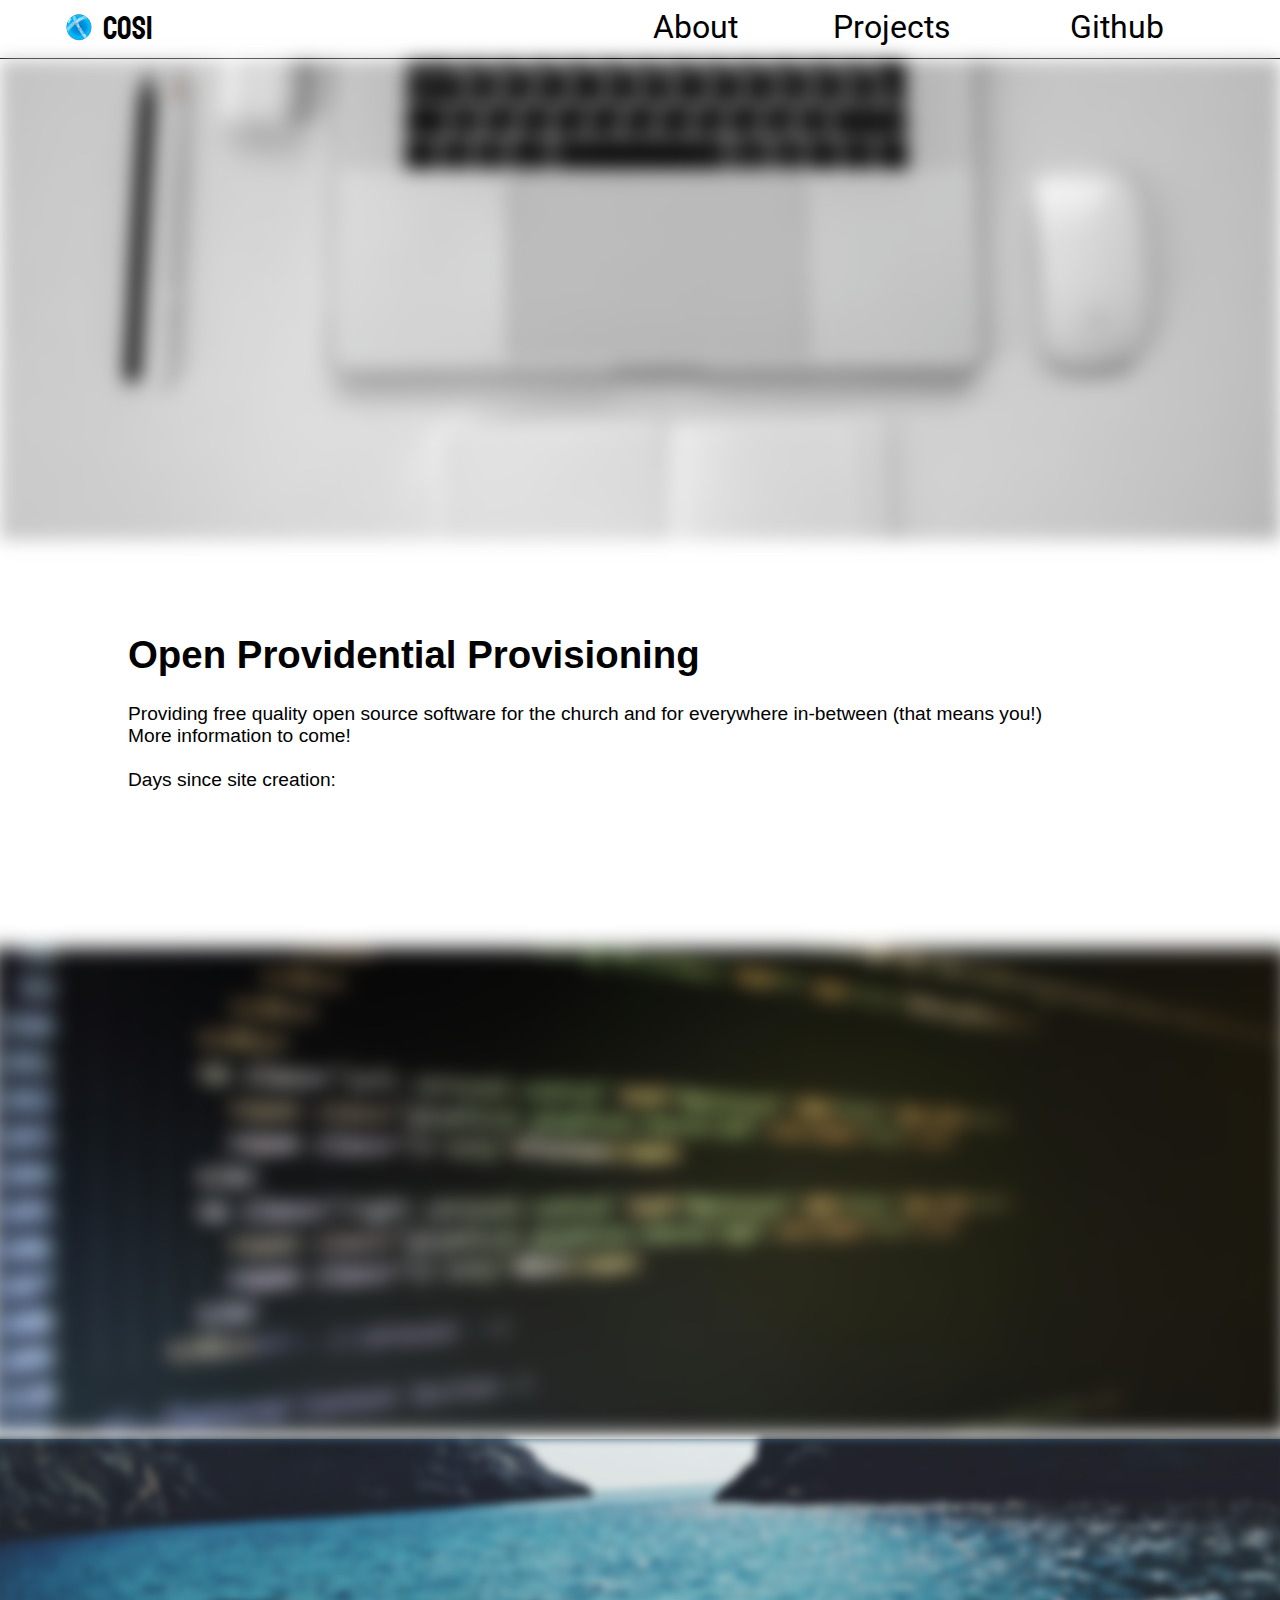
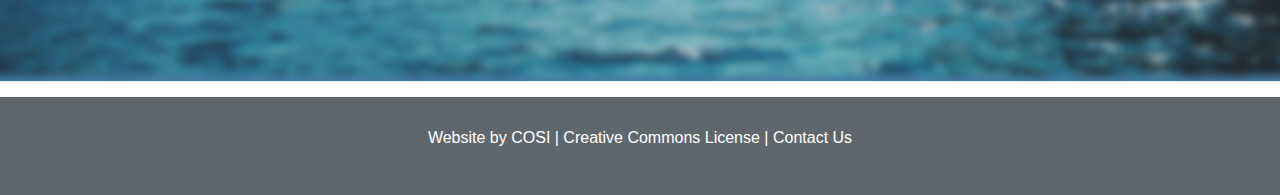
<file: index.html>
<!DOCTYPE html>
<html lang="en">

<head>
  <meta charset="utf-8">
  <title>COSI</title>
  <link rel="stylesheet" type="text/css" href="/index.css" />

  <script src="/js/jquery-3.6.0.min.js"></script>
  <script src="/js/anime.min.js"></script>
  <script src="/js/projects.js"></script>
  <script src="/js/index.js"></script>

  <link rel="preconnect" href="https://fonts.googleapis.com">
  <link rel="preconnect" href="https://fonts.gstatic.com" crossorigin>
  <link href="https://fonts.googleapis.com/css2?family=Koulen&family=Roboto:wght@100&display=swap" rel="stylesheet">
</head>

<body>
<div class="grid-1 nav">
  <div class="nav-title col-2">
    
    <a class="link-no-style" href="/">
      <img src="https:&#x2F;&#x2F;christian-open-source-initiative.github.io&#x2F;processed_images&#x2F;a6a64db1b3ffe54a00.png" id="nav-logo" />
      COSI
    </a>
  </div>

  <div class="nav-elem col-3">
  </div>
  <div class="nav-elem col-2">
    <a class="link-no-style" href="/about">
      About
    </a>
  </div>
  <div class="nav-elem col-2">
    <a class="link-no-style" href="/projects">
      Projects
    </a>
  </div>

  <div class="nav-elem col-2">
    <a class="link-no-style" href="https://github.com/christian-open-source-initiative">
      Github
    </a>
  </div>
</div>
<div class="grid-1-center">
  <div class="col-12-center" id="content">
    


<div class="grid-1-center-noGutter" id="title-slider">
  <div class="col-12-center">
      <div class="image-text-container">
        
        <img src="https:&#x2F;&#x2F;christian-open-source-initiative.github.io&#x2F;processed_images&#x2F;275d0d01b58f8f1c00.jpg" id="title-image" class="full-image"/>
        <div class="text-img-centered">
          
            <h1 class="title-text">
                Christian Open Source Initiative
            </h1>
          
          
        </div>
      </div>
  </div>
</div>


<section class="main-text-section-white">
    <h1>Open Providential Provisioning</h1>

    Providing free quality open source software for the church and for everywhere in-between (that means you!)
    <br />

    More information to come!
    <br />
    <br />
    Days since site creation:
    <h1>
    <div class="grid-1-center timer scroll-opacity">
        Loading...
    </div>
    </h1>
</section>

<section class="main-section grid-center">
    <div class="image-text-container">
        
        <img src="https:&#x2F;&#x2F;christian-open-source-initiative.github.io&#x2F;processed_images&#x2F;81ae19ae6ca3447c00.jpg" class="full-image blur"/>
        <div class="scroll-appear text-img">
            <h2 class="line-header"><b>open-source [adj]</b></h2>
            <br />
            1. of software: having the source code freely
            available for possible modification and redistribution.

            <br />
            <br />

            <h2 class="line-header"><b>christian [noun]</b></h2>
            <br />
            1. one who professes belief in the teachings of Jesus Christ.
        </div>
    </div>
</section>

<section class="main-section c-blue-mid grid-center">
    <div class="image-text-container">
        
        <img src="https:&#x2F;&#x2F;christian-open-source-initiative.github.io&#x2F;processed_images&#x2F;92859e9a9478449d00.jpg" class="full-image" style="filter: blur(4px);"/>
        <div class="quote col-8 scroll-in text-img">
            <br />
            <i>"And you shall love the Lord your God with all
            your heart and with all your soul and with all
            your mind and with all your strength.'
            The second is this:
            <b>'You shall love your neighbor as yourself.'</b>
            There is no other commandment greater than these."
            </i>

            <br />
            <br />
            <b>Mark 12:30-31 (ESV; emphasis added)</b>
            <br />
            <br />
        </div>
    </div>
</section>


  </div>
</div>

<footer>
  <div class="grid-1-center">
    <div class="col-6">
      Website by COSI | Creative Commons License |
      <a href="mailto:christianopensourceinitiative@gmail.com">
        Contact Us
      </a>
    </div>
  </div>
</footer>
</body>

</html>
</file>
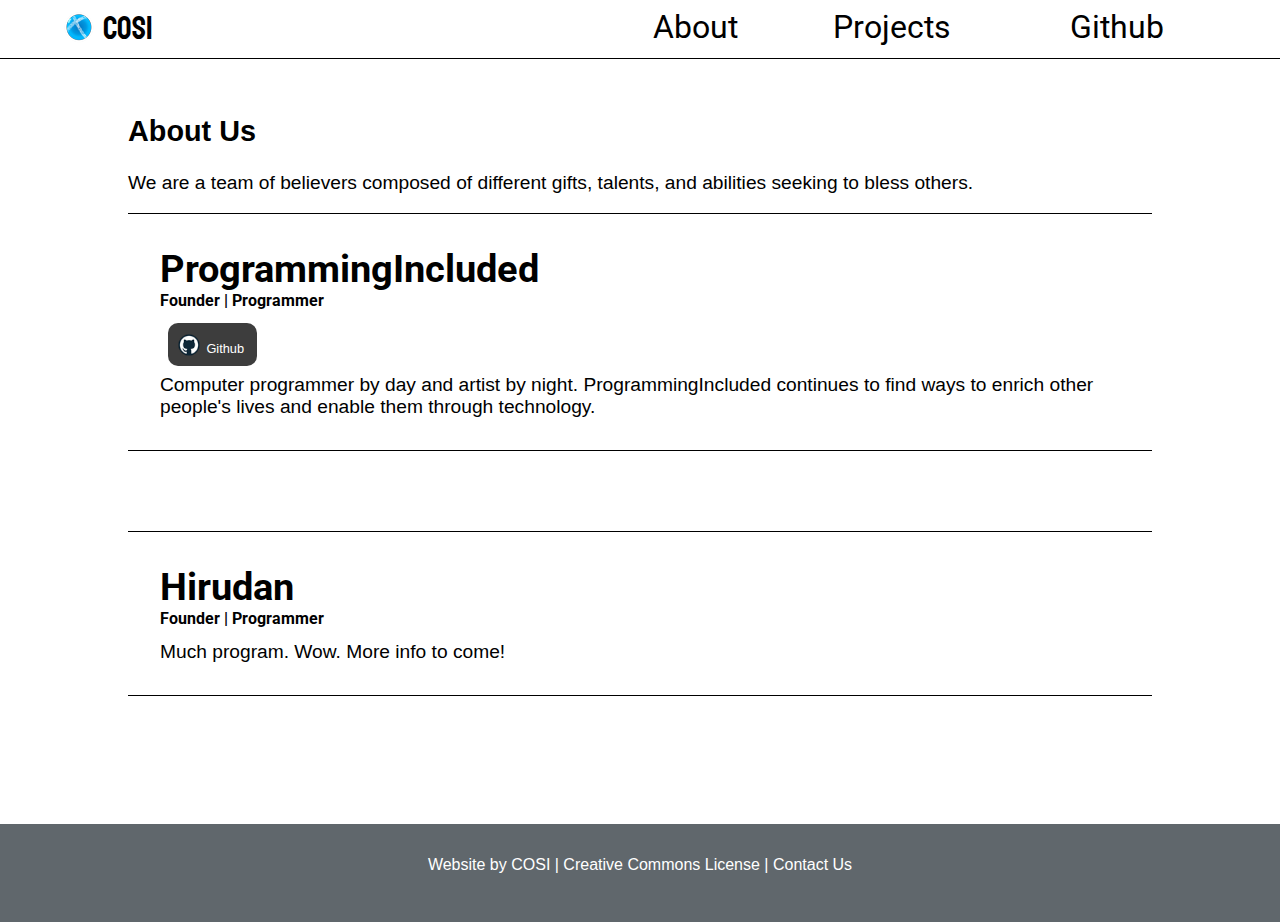
<file: about/index.html>
<!DOCTYPE html>
<html lang="en">

<head>
  <meta charset="utf-8">
  <title>COSI</title>
  <link rel="stylesheet" type="text/css" href="/index.css" />

  <script src="/js/jquery-3.6.0.min.js"></script>
  <script src="/js/anime.min.js"></script>
  <script src="/js/projects.js"></script>
  <script src="/js/index.js"></script>

  <link rel="preconnect" href="https://fonts.googleapis.com">
  <link rel="preconnect" href="https://fonts.gstatic.com" crossorigin>
  <link href="https://fonts.googleapis.com/css2?family=Koulen&family=Roboto:wght@100&display=swap" rel="stylesheet">
</head>

<body>
<div class="grid-1 nav">
  <div class="nav-title col-2">
    
    <a class="link-no-style" href="/">
      <img src="https:&#x2F;&#x2F;christian-open-source-initiative.github.io&#x2F;processed_images&#x2F;a6a64db1b3ffe54a00.png" id="nav-logo" />
      COSI
    </a>
  </div>

  <div class="nav-elem col-3">
  </div>
  <div class="nav-elem col-2">
    <a class="link-no-style" href="/about">
      About
    </a>
  </div>
  <div class="nav-elem col-2">
    <a class="link-no-style" href="/projects">
      Projects
    </a>
  </div>

  <div class="nav-elem col-2">
    <a class="link-no-style" href="https://github.com/christian-open-source-initiative">
      Github
    </a>
  </div>
</div>
<div class="grid-1-center">
  <div class="col-12-center" id="content">
    
<section class="main-text-section-white">
    <link rel="stylesheet" type="text/css" href="/profile.css" />
<h2 id="about-us">About Us</h2>
<p>We are a team of believers composed of different
gifts, talents, and abilities seeking to bless others.</p>
<div class="profile">
    <h1 class="name">ProgrammingIncluded</h1>
    <h2 class="roles">Founder | Programmer</h2>

<a class="basic-button-link" href="https:&#x2F;&#x2F;github.com&#x2F;ProgrammingIncluded">
    <div class="github-small">
        
        <img src="https:&#x2F;&#x2F;christian-open-source-initiative.github.io&#x2F;processed_images&#x2F;80f665ff06e99f6d00.png" />
        <p>
            Github
        </p>
    </div>
</a>

    Computer programmer by day and artist by night.
    ProgrammingIncluded continues to find ways to enrich
    other people's lives and enable them through technology.
</div>
<div class="profile">
    <h1 class="name">Hirudan</h1>
    <h2 class="roles">Founder | Programmer</h2>
    Much program. Wow. More info to come!
</div>


    
</section>

  </div>
</div>

<footer>
  <div class="grid-1-center">
    <div class="col-6">
      Website by COSI | Creative Commons License |
      <a href="mailto:christianopensourceinitiative@gmail.com">
        Contact Us
      </a>
    </div>
  </div>
</footer>
</body>

</html>
</file>
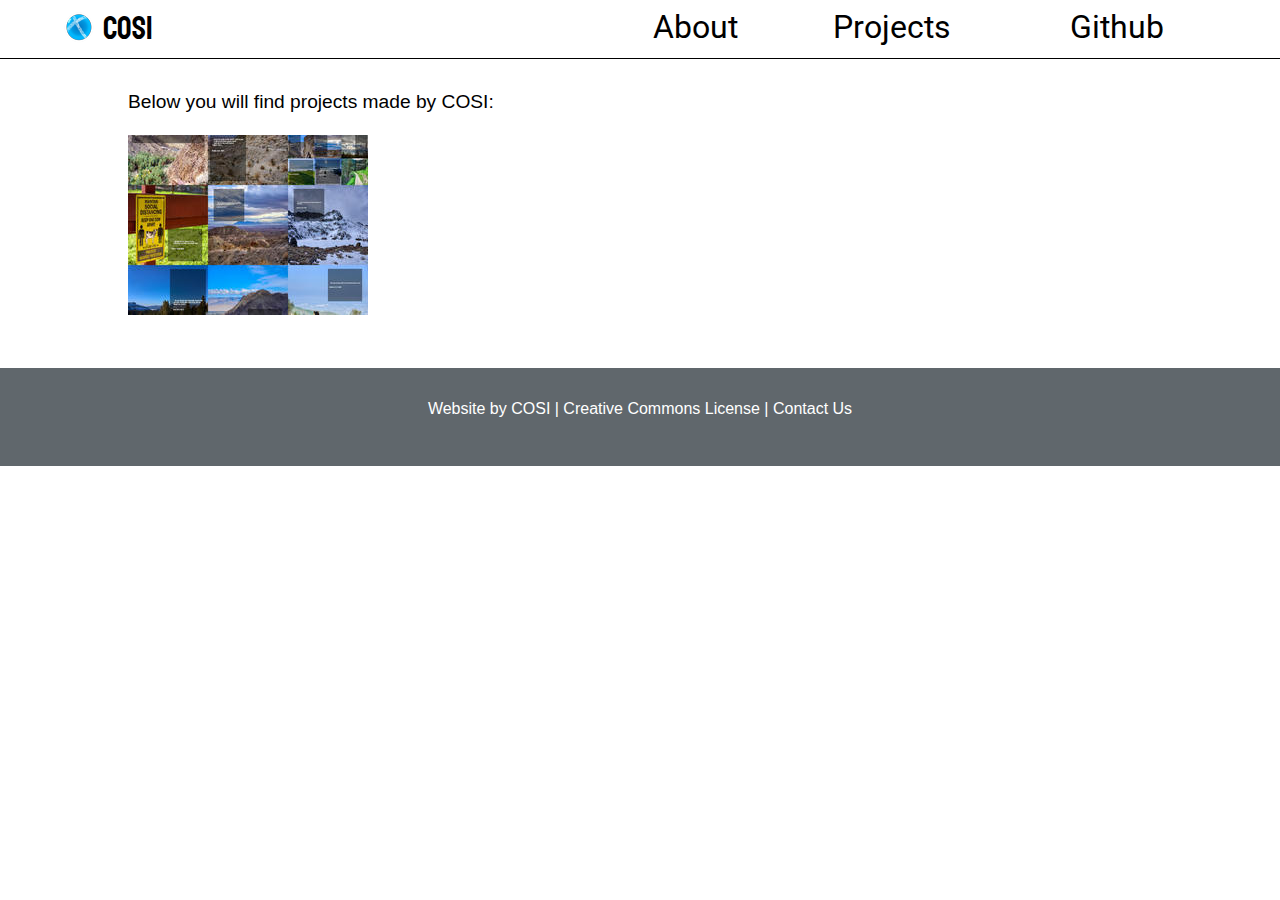
<file: projects/index.html>
<!DOCTYPE html>
<html lang="en">

<head>
  <meta charset="utf-8">
  <title>COSI</title>
  <link rel="stylesheet" type="text/css" href="/index.css" />

  <script src="/js/jquery-3.6.0.min.js"></script>
  <script src="/js/anime.min.js"></script>
  <script src="/js/projects.js"></script>
  <script src="/js/index.js"></script>

  <link rel="preconnect" href="https://fonts.googleapis.com">
  <link rel="preconnect" href="https://fonts.gstatic.com" crossorigin>
  <link href="https://fonts.googleapis.com/css2?family=Koulen&family=Roboto:wght@100&display=swap" rel="stylesheet">
</head>

<body>
<div class="grid-1 nav">
  <div class="nav-title col-2">
    
    <a class="link-no-style" href="/">
      <img src="https:&#x2F;&#x2F;christian-open-source-initiative.github.io&#x2F;processed_images&#x2F;a6a64db1b3ffe54a00.png" id="nav-logo" />
      COSI
    </a>
  </div>

  <div class="nav-elem col-3">
  </div>
  <div class="nav-elem col-2">
    <a class="link-no-style" href="/about">
      About
    </a>
  </div>
  <div class="nav-elem col-2">
    <a class="link-no-style" href="/projects">
      Projects
    </a>
  </div>

  <div class="nav-elem col-2">
    <a class="link-no-style" href="https://github.com/christian-open-source-initiative">
      Github
    </a>
  </div>
</div>
<div class="grid-1-center">
  <div class="col-12-center" id="content">
    
<section class="main-text-section-white">
    Below you will find projects made by COSI:
    <br /> <br />
    
        
        <div class="image-text-container project-display">
            <img src="https:&#x2F;&#x2F;christian-open-source-initiative.github.io&#x2F;processed_images&#x2F;7cf385f1716d472a00.jpg" class="project-image" />
            <div class="text-img-centered">
                <a class="link-no-style project-display-name" href="&#x2F;projects&#x2F;enlighting&#x2F;" >
                    <h2>Enlighting</h2>
                </a>
            </div>
        </div>
        <br />
    
</section>


  </div>
</div>

<footer>
  <div class="grid-1-center">
    <div class="col-6">
      Website by COSI | Creative Commons License |
      <a href="mailto:christianopensourceinitiative@gmail.com">
        Contact Us
      </a>
    </div>
  </div>
</footer>
</body>

</html>
</file>
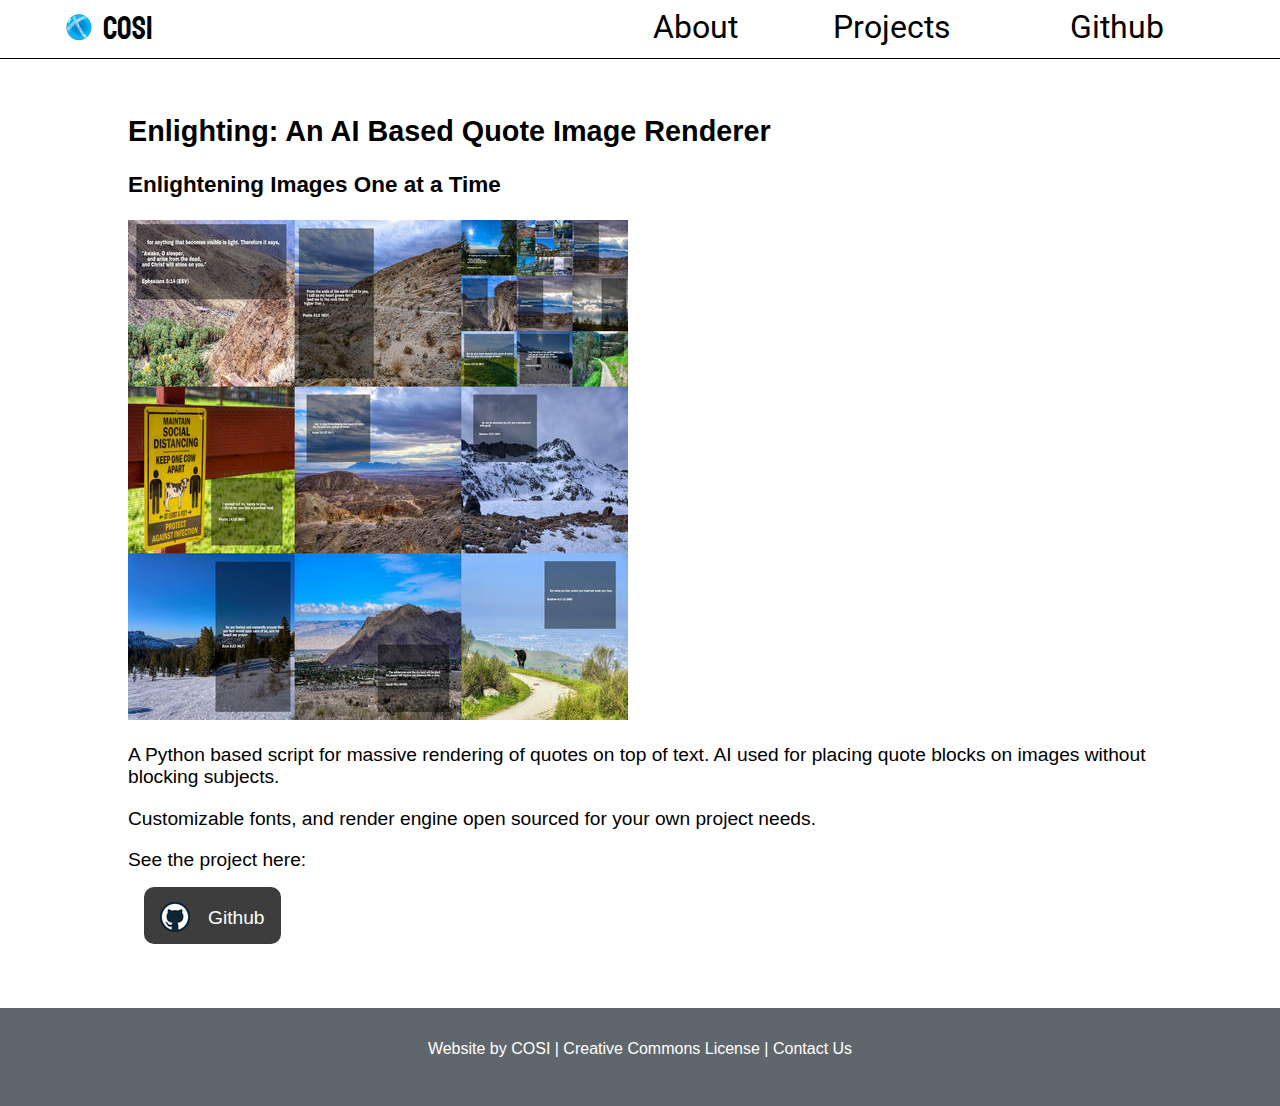
<file: projects/enlighting/index.html>
<!DOCTYPE html>
<html lang="en">

<head>
  <meta charset="utf-8">
  <title>COSI</title>
  <link rel="stylesheet" type="text/css" href="/index.css" />

  <script src="/js/jquery-3.6.0.min.js"></script>
  <script src="/js/anime.min.js"></script>
  <script src="/js/projects.js"></script>
  <script src="/js/index.js"></script>

  <link rel="preconnect" href="https://fonts.googleapis.com">
  <link rel="preconnect" href="https://fonts.gstatic.com" crossorigin>
  <link href="https://fonts.googleapis.com/css2?family=Koulen&family=Roboto:wght@100&display=swap" rel="stylesheet">
</head>

<body>
<div class="grid-1 nav">
  <div class="nav-title col-2">
    
    <a class="link-no-style" href="/">
      <img src="https:&#x2F;&#x2F;christian-open-source-initiative.github.io&#x2F;processed_images&#x2F;a6a64db1b3ffe54a00.png" id="nav-logo" />
      COSI
    </a>
  </div>

  <div class="nav-elem col-3">
  </div>
  <div class="nav-elem col-2">
    <a class="link-no-style" href="/about">
      About
    </a>
  </div>
  <div class="nav-elem col-2">
    <a class="link-no-style" href="/projects">
      Projects
    </a>
  </div>

  <div class="nav-elem col-2">
    <a class="link-no-style" href="https://github.com/christian-open-source-initiative">
      Github
    </a>
  </div>
</div>
<div class="grid-1-center">
  <div class="col-12-center" id="content">
    
<section class="main-text-section-white">
    <h2 id="enlighting-an-ai-based-quote-image-renderer">Enlighting: An AI Based Quote Image Renderer</h2>
<h3 id="enlightening-images-one-at-a-time">Enlightening Images One at a Time</h3>

<img src="https:&#x2F;&#x2F;christian-open-source-initiative.github.io&#x2F;processed_images&#x2F;f4ee3fde0f18afd300.jpg">
<p>A Python based script for massive rendering of quotes
on top of text. AI used for placing quote blocks on images
without blocking subjects.</p>
<p>Customizable fonts, and render engine open sourced for your
own project needs.</p>


    
        See the project here:
        
<a class="basic-button-link" href="https:&#x2F;&#x2F;github.com&#x2F;christian-open-source-initiative&#x2F;Enlighting">
    <div class="github-large">
        
        <img src="https:&#x2F;&#x2F;christian-open-source-initiative.github.io&#x2F;processed_images&#x2F;80f665ff06e99f6d00.png" />
        <p>
            Github
        </p>
    </div>
</a>

    
</section>

  </div>
</div>

<footer>
  <div class="grid-1-center">
    <div class="col-6">
      Website by COSI | Creative Commons License |
      <a href="mailto:christianopensourceinitiative@gmail.com">
        Contact Us
      </a>
    </div>
  </div>
</footer>
</body>

</html>
</file>
<file: index.css>
[class~="grid"],[class*="grid-"],[class*="grid_"]{box-sizing:border-box;display:flex;flex-flow:row wrap;margin:0 -.5rem}[class~="col"],[class*="col-"],[class*="col_"]{box-sizing:border-box;padding:0 .5rem 1rem;max-width:100%}[class~="col"],[class*="col_"]{flex:1 1 0%}[class*="col-"]{flex:none}[class~="grid"][class~="col"],[class~="grid"][class*="col-"],[class~="grid"][class*="col_"],[class*="grid-"][class~="col"],[class*="grid-"][class*="col-"],[class*="grid-"][class*="col_"],[class*="grid_"][class~="col"],[class*="grid_"][class*="col-"],[class*="grid_"][class*="col_"]{margin:0;padding:0}[class*="grid-"][class*="-noGutter"]{margin:0}[class*="grid-"][class*="-noGutter"]>[class~="col"],[class*="grid-"][class*="-noGutter"]>[class*="col-"]{padding:0}[class*="grid-"][class*="-noWrap"]{flex-wrap:nowrap}[class*="grid-"][class*="-center"]{justify-content:center}[class*="grid-"][class*="-right"]{justify-content:flex-end;align-self:flex-end;margin-left:auto}[class*="grid-"][class*="-top"]{align-items:flex-start}[class*="grid-"][class*="-middle"]{align-items:center}[class*="grid-"][class*="-bottom"]{align-items:flex-end}[class*="grid-"][class*="-reverse"]{flex-direction:row-reverse}[class*="grid-"][class*="-column"]{flex-direction:column}[class*="grid-"][class*="-column"]>[class*="col-"]{flex-basis:auto}[class*="grid-"][class*="-column-reverse"]{flex-direction:column-reverse}[class*="grid-"][class*="-spaceBetween"]{justify-content:space-between}[class*="grid-"][class*="-spaceAround"]{justify-content:space-around}[class*="grid-"][class*="-equalHeight"]>[class~="col"],[class*="grid-"][class*="-equalHeight"]>[class*="col-"],[class*="grid-"][class*="-equalHeight"]>[class*="col_"]{align-self:stretch}[class*="grid-"][class*="-equalHeight"]>[class~="col"]>*,[class*="grid-"][class*="-equalHeight"]>[class*="col-"]>*,[class*="grid-"][class*="-equalHeight"]>[class*="col_"]>*{height:100%}[class*="grid-"][class*="-noBottom"]>[class~="col"],[class*="grid-"][class*="-noBottom"]>[class*="col-"],[class*="grid-"][class*="-noBottom"]>[class*="col_"]{padding-bottom:0}[class*="col-"][class*="-top"]{align-self:flex-start}[class*="col-"][class*="-middle"]{align-self:center}[class*="col-"][class*="-bottom"]{align-self:flex-end}[class*="col-"][class*="-first"]{order:-1}[class*="col-"][class*="-last"]{order:1}[class*="grid-1"]>[class~="col"],[class*="grid-1"]>[class*="col-"],[class*="grid-1"]>[class*="col_"]{flex-basis:100%;max-width:100%}[class*="grid-2"]>[class~="col"],[class*="grid-2"]>[class*="col-"],[class*="grid-2"]>[class*="col_"]{flex-basis:50%;max-width:50%}[class*="grid-3"]>[class~="col"],[class*="grid-3"]>[class*="col-"],[class*="grid-3"]>[class*="col_"]{flex-basis:33.33333%;max-width:33.33333%}[class*="grid-4"]>[class~="col"],[class*="grid-4"]>[class*="col-"],[class*="grid-4"]>[class*="col_"]{flex-basis:25%;max-width:25%}[class*="grid-5"]>[class~="col"],[class*="grid-5"]>[class*="col-"],[class*="grid-5"]>[class*="col_"]{flex-basis:20%;max-width:20%}[class*="grid-6"]>[class~="col"],[class*="grid-6"]>[class*="col-"],[class*="grid-6"]>[class*="col_"]{flex-basis:16.66667%;max-width:16.66667%}[class*="grid-7"]>[class~="col"],[class*="grid-7"]>[class*="col-"],[class*="grid-7"]>[class*="col_"]{flex-basis:14.28571%;max-width:14.28571%}[class*="grid-8"]>[class~="col"],[class*="grid-8"]>[class*="col-"],[class*="grid-8"]>[class*="col_"]{flex-basis:12.5%;max-width:12.5%}[class*="grid-9"]>[class~="col"],[class*="grid-9"]>[class*="col-"],[class*="grid-9"]>[class*="col_"]{flex-basis:11.11111%;max-width:11.11111%}[class*="grid-10"]>[class~="col"],[class*="grid-10"]>[class*="col-"],[class*="grid-10"]>[class*="col_"]{flex-basis:10%;max-width:10%}[class*="grid-11"]>[class~="col"],[class*="grid-11"]>[class*="col-"],[class*="grid-11"]>[class*="col_"]{flex-basis:9.09091%;max-width:9.09091%}[class*="grid-12"]>[class~="col"],[class*="grid-12"]>[class*="col-"],[class*="grid-12"]>[class*="col_"]{flex-basis:8.33333%;max-width:8.33333%}@media (max-width: 80em){[class*="_lg-1"]>[class~="col"],[class*="_lg-1"]>[class*="col-"],[class*="_lg-1"]>[class*="col_"]{flex-basis:100%;max-width:100%}[class*="_lg-2"]>[class~="col"],[class*="_lg-2"]>[class*="col-"],[class*="_lg-2"]>[class*="col_"]{flex-basis:50%;max-width:50%}[class*="_lg-3"]>[class~="col"],[class*="_lg-3"]>[class*="col-"],[class*="_lg-3"]>[class*="col_"]{flex-basis:33.33333%;max-width:33.33333%}[class*="_lg-4"]>[class~="col"],[class*="_lg-4"]>[class*="col-"],[class*="_lg-4"]>[class*="col_"]{flex-basis:25%;max-width:25%}[class*="_lg-5"]>[class~="col"],[class*="_lg-5"]>[class*="col-"],[class*="_lg-5"]>[class*="col_"]{flex-basis:20%;max-width:20%}[class*="_lg-6"]>[class~="col"],[class*="_lg-6"]>[class*="col-"],[class*="_lg-6"]>[class*="col_"]{flex-basis:16.66667%;max-width:16.66667%}[class*="_lg-7"]>[class~="col"],[class*="_lg-7"]>[class*="col-"],[class*="_lg-7"]>[class*="col_"]{flex-basis:14.28571%;max-width:14.28571%}[class*="_lg-8"]>[class~="col"],[class*="_lg-8"]>[class*="col-"],[class*="_lg-8"]>[class*="col_"]{flex-basis:12.5%;max-width:12.5%}[class*="_lg-9"]>[class~="col"],[class*="_lg-9"]>[class*="col-"],[class*="_lg-9"]>[class*="col_"]{flex-basis:11.11111%;max-width:11.11111%}[class*="_lg-10"]>[class~="col"],[class*="_lg-10"]>[class*="col-"],[class*="_lg-10"]>[class*="col_"]{flex-basis:10%;max-width:10%}[class*="_lg-11"]>[class~="col"],[class*="_lg-11"]>[class*="col-"],[class*="_lg-11"]>[class*="col_"]{flex-basis:9.09091%;max-width:9.09091%}[class*="_lg-12"]>[class~="col"],[class*="_lg-12"]>[class*="col-"],[class*="_lg-12"]>[class*="col_"]{flex-basis:8.33333%;max-width:8.33333%}}@media (max-width: 64em){[class*="_md-1"]>[class~="col"],[class*="_md-1"]>[class*="col-"],[class*="_md-1"]>[class*="col_"]{flex-basis:100%;max-width:100%}[class*="_md-2"]>[class~="col"],[class*="_md-2"]>[class*="col-"],[class*="_md-2"]>[class*="col_"]{flex-basis:50%;max-width:50%}[class*="_md-3"]>[class~="col"],[class*="_md-3"]>[class*="col-"],[class*="_md-3"]>[class*="col_"]{flex-basis:33.33333%;max-width:33.33333%}[class*="_md-4"]>[class~="col"],[class*="_md-4"]>[class*="col-"],[class*="_md-4"]>[class*="col_"]{flex-basis:25%;max-width:25%}[class*="_md-5"]>[class~="col"],[class*="_md-5"]>[class*="col-"],[class*="_md-5"]>[class*="col_"]{flex-basis:20%;max-width:20%}[class*="_md-6"]>[class~="col"],[class*="_md-6"]>[class*="col-"],[class*="_md-6"]>[class*="col_"]{flex-basis:16.66667%;max-width:16.66667%}[class*="_md-7"]>[class~="col"],[class*="_md-7"]>[class*="col-"],[class*="_md-7"]>[class*="col_"]{flex-basis:14.28571%;max-width:14.28571%}[class*="_md-8"]>[class~="col"],[class*="_md-8"]>[class*="col-"],[class*="_md-8"]>[class*="col_"]{flex-basis:12.5%;max-width:12.5%}[class*="_md-9"]>[class~="col"],[class*="_md-9"]>[class*="col-"],[class*="_md-9"]>[class*="col_"]{flex-basis:11.11111%;max-width:11.11111%}[class*="_md-10"]>[class~="col"],[class*="_md-10"]>[class*="col-"],[class*="_md-10"]>[class*="col_"]{flex-basis:10%;max-width:10%}[class*="_md-11"]>[class~="col"],[class*="_md-11"]>[class*="col-"],[class*="_md-11"]>[class*="col_"]{flex-basis:9.09091%;max-width:9.09091%}[class*="_md-12"]>[class~="col"],[class*="_md-12"]>[class*="col-"],[class*="_md-12"]>[class*="col_"]{flex-basis:8.33333%;max-width:8.33333%}}@media (max-width: 48em){[class*="_sm-1"]>[class~="col"],[class*="_sm-1"]>[class*="col-"],[class*="_sm-1"]>[class*="col_"]{flex-basis:100%;max-width:100%}[class*="_sm-2"]>[class~="col"],[class*="_sm-2"]>[class*="col-"],[class*="_sm-2"]>[class*="col_"]{flex-basis:50%;max-width:50%}[class*="_sm-3"]>[class~="col"],[class*="_sm-3"]>[class*="col-"],[class*="_sm-3"]>[class*="col_"]{flex-basis:33.33333%;max-width:33.33333%}[class*="_sm-4"]>[class~="col"],[class*="_sm-4"]>[class*="col-"],[class*="_sm-4"]>[class*="col_"]{flex-basis:25%;max-width:25%}[class*="_sm-5"]>[class~="col"],[class*="_sm-5"]>[class*="col-"],[class*="_sm-5"]>[class*="col_"]{flex-basis:20%;max-width:20%}[class*="_sm-6"]>[class~="col"],[class*="_sm-6"]>[class*="col-"],[class*="_sm-6"]>[class*="col_"]{flex-basis:16.66667%;max-width:16.66667%}[class*="_sm-7"]>[class~="col"],[class*="_sm-7"]>[class*="col-"],[class*="_sm-7"]>[class*="col_"]{flex-basis:14.28571%;max-width:14.28571%}[class*="_sm-8"]>[class~="col"],[class*="_sm-8"]>[class*="col-"],[class*="_sm-8"]>[class*="col_"]{flex-basis:12.5%;max-width:12.5%}[class*="_sm-9"]>[class~="col"],[class*="_sm-9"]>[class*="col-"],[class*="_sm-9"]>[class*="col_"]{flex-basis:11.11111%;max-width:11.11111%}[class*="_sm-10"]>[class~="col"],[class*="_sm-10"]>[class*="col-"],[class*="_sm-10"]>[class*="col_"]{flex-basis:10%;max-width:10%}[class*="_sm-11"]>[class~="col"],[class*="_sm-11"]>[class*="col-"],[class*="_sm-11"]>[class*="col_"]{flex-basis:9.09091%;max-width:9.09091%}[class*="_sm-12"]>[class~="col"],[class*="_sm-12"]>[class*="col-"],[class*="_sm-12"]>[class*="col_"]{flex-basis:8.33333%;max-width:8.33333%}}@media (max-width: 36em){[class*="_xs-1"]>[class~="col"],[class*="_xs-1"]>[class*="col-"],[class*="_xs-1"]>[class*="col_"]{flex-basis:100%;max-width:100%}[class*="_xs-2"]>[class~="col"],[class*="_xs-2"]>[class*="col-"],[class*="_xs-2"]>[class*="col_"]{flex-basis:50%;max-width:50%}[class*="_xs-3"]>[class~="col"],[class*="_xs-3"]>[class*="col-"],[class*="_xs-3"]>[class*="col_"]{flex-basis:33.33333%;max-width:33.33333%}[class*="_xs-4"]>[class~="col"],[class*="_xs-4"]>[class*="col-"],[class*="_xs-4"]>[class*="col_"]{flex-basis:25%;max-width:25%}[class*="_xs-5"]>[class~="col"],[class*="_xs-5"]>[class*="col-"],[class*="_xs-5"]>[class*="col_"]{flex-basis:20%;max-width:20%}[class*="_xs-6"]>[class~="col"],[class*="_xs-6"]>[class*="col-"],[class*="_xs-6"]>[class*="col_"]{flex-basis:16.66667%;max-width:16.66667%}[class*="_xs-7"]>[class~="col"],[class*="_xs-7"]>[class*="col-"],[class*="_xs-7"]>[class*="col_"]{flex-basis:14.28571%;max-width:14.28571%}[class*="_xs-8"]>[class~="col"],[class*="_xs-8"]>[class*="col-"],[class*="_xs-8"]>[class*="col_"]{flex-basis:12.5%;max-width:12.5%}[class*="_xs-9"]>[class~="col"],[class*="_xs-9"]>[class*="col-"],[class*="_xs-9"]>[class*="col_"]{flex-basis:11.11111%;max-width:11.11111%}[class*="_xs-10"]>[class~="col"],[class*="_xs-10"]>[class*="col-"],[class*="_xs-10"]>[class*="col_"]{flex-basis:10%;max-width:10%}[class*="_xs-11"]>[class~="col"],[class*="_xs-11"]>[class*="col-"],[class*="_xs-11"]>[class*="col_"]{flex-basis:9.09091%;max-width:9.09091%}[class*="_xs-12"]>[class~="col"],[class*="_xs-12"]>[class*="col-"],[class*="_xs-12"]>[class*="col_"]{flex-basis:8.33333%;max-width:8.33333%}}[class~="grid"]>[class*="col-1"],[class*="grid-"]>[class*="col-1"],[class*="grid_"]>[class*="col-1"]{flex-basis:8.33333%;max-width:8.33333%}[class~="grid"]>[class*="col-2"],[class*="grid-"]>[class*="col-2"],[class*="grid_"]>[class*="col-2"]{flex-basis:16.66667%;max-width:16.66667%}[class~="grid"]>[class*="col-3"],[class*="grid-"]>[class*="col-3"],[class*="grid_"]>[class*="col-3"]{flex-basis:25%;max-width:25%}[class~="grid"]>[class*="col-4"],[class*="grid-"]>[class*="col-4"],[class*="grid_"]>[class*="col-4"]{flex-basis:33.33333%;max-width:33.33333%}[class~="grid"]>[class*="col-5"],[class*="grid-"]>[class*="col-5"],[class*="grid_"]>[class*="col-5"]{flex-basis:41.66667%;max-width:41.66667%}[class~="grid"]>[class*="col-6"],[class*="grid-"]>[class*="col-6"],[class*="grid_"]>[class*="col-6"]{flex-basis:50%;max-width:50%}[class~="grid"]>[class*="col-7"],[class*="grid-"]>[class*="col-7"],[class*="grid_"]>[class*="col-7"]{flex-basis:58.33333%;max-width:58.33333%}[class~="grid"]>[class*="col-8"],[class*="grid-"]>[class*="col-8"],[class*="grid_"]>[class*="col-8"]{flex-basis:66.66667%;max-width:66.66667%}[class~="grid"]>[class*="col-9"],[class*="grid-"]>[class*="col-9"],[class*="grid_"]>[class*="col-9"]{flex-basis:75%;max-width:75%}[class~="grid"]>[class*="col-10"],[class*="grid-"]>[class*="col-10"],[class*="grid_"]>[class*="col-10"]{flex-basis:83.33333%;max-width:83.33333%}[class~="grid"]>[class*="col-11"],[class*="grid-"]>[class*="col-11"],[class*="grid_"]>[class*="col-11"]{flex-basis:91.66667%;max-width:91.66667%}[class~="grid"]>[class*="col-12"],[class*="grid-"]>[class*="col-12"],[class*="grid_"]>[class*="col-12"]{flex-basis:100%;max-width:100%}[class~="grid"]>[data-push-left*="off-0"],[class*="grid-"]>[data-push-left*="off-0"],[class*="grid_"]>[data-push-left*="off-0"]{margin-left:0}[class~="grid"]>[data-push-left*="off-1"],[class*="grid-"]>[data-push-left*="off-1"],[class*="grid_"]>[data-push-left*="off-1"]{margin-left:8.33333%}[class~="grid"]>[data-push-left*="off-2"],[class*="grid-"]>[data-push-left*="off-2"],[class*="grid_"]>[data-push-left*="off-2"]{margin-left:16.66667%}[class~="grid"]>[data-push-left*="off-3"],[class*="grid-"]>[data-push-left*="off-3"],[class*="grid_"]>[data-push-left*="off-3"]{margin-left:25%}[class~="grid"]>[data-push-left*="off-4"],[class*="grid-"]>[data-push-left*="off-4"],[class*="grid_"]>[data-push-left*="off-4"]{margin-left:33.33333%}[class~="grid"]>[data-push-left*="off-5"],[class*="grid-"]>[data-push-left*="off-5"],[class*="grid_"]>[data-push-left*="off-5"]{margin-left:41.66667%}[class~="grid"]>[data-push-left*="off-6"],[class*="grid-"]>[data-push-left*="off-6"],[class*="grid_"]>[data-push-left*="off-6"]{margin-left:50%}[class~="grid"]>[data-push-left*="off-7"],[class*="grid-"]>[data-push-left*="off-7"],[class*="grid_"]>[data-push-left*="off-7"]{margin-left:58.33333%}[class~="grid"]>[data-push-left*="off-8"],[class*="grid-"]>[data-push-left*="off-8"],[class*="grid_"]>[data-push-left*="off-8"]{margin-left:66.66667%}[class~="grid"]>[data-push-left*="off-9"],[class*="grid-"]>[data-push-left*="off-9"],[class*="grid_"]>[data-push-left*="off-9"]{margin-left:75%}[class~="grid"]>[data-push-left*="off-10"],[class*="grid-"]>[data-push-left*="off-10"],[class*="grid_"]>[data-push-left*="off-10"]{margin-left:83.33333%}[class~="grid"]>[data-push-left*="off-11"],[class*="grid-"]>[data-push-left*="off-11"],[class*="grid_"]>[data-push-left*="off-11"]{margin-left:91.66667%}[class~="grid"]>[data-push-right*="off-0"],[class*="grid-"]>[data-push-right*="off-0"],[class*="grid_"]>[data-push-right*="off-0"]{margin-right:0}[class~="grid"]>[data-push-right*="off-1"],[class*="grid-"]>[data-push-right*="off-1"],[class*="grid_"]>[data-push-right*="off-1"]{margin-right:8.33333%}[class~="grid"]>[data-push-right*="off-2"],[class*="grid-"]>[data-push-right*="off-2"],[class*="grid_"]>[data-push-right*="off-2"]{margin-right:16.66667%}[class~="grid"]>[data-push-right*="off-3"],[class*="grid-"]>[data-push-right*="off-3"],[class*="grid_"]>[data-push-right*="off-3"]{margin-right:25%}[class~="grid"]>[data-push-right*="off-4"],[class*="grid-"]>[data-push-right*="off-4"],[class*="grid_"]>[data-push-right*="off-4"]{margin-right:33.33333%}[class~="grid"]>[data-push-right*="off-5"],[class*="grid-"]>[data-push-right*="off-5"],[class*="grid_"]>[data-push-right*="off-5"]{margin-right:41.66667%}[class~="grid"]>[data-push-right*="off-6"],[class*="grid-"]>[data-push-right*="off-6"],[class*="grid_"]>[data-push-right*="off-6"]{margin-right:50%}[class~="grid"]>[data-push-right*="off-7"],[class*="grid-"]>[data-push-right*="off-7"],[class*="grid_"]>[data-push-right*="off-7"]{margin-right:58.33333%}[class~="grid"]>[data-push-right*="off-8"],[class*="grid-"]>[data-push-right*="off-8"],[class*="grid_"]>[data-push-right*="off-8"]{margin-right:66.66667%}[class~="grid"]>[data-push-right*="off-9"],[class*="grid-"]>[data-push-right*="off-9"],[class*="grid_"]>[data-push-right*="off-9"]{margin-right:75%}[class~="grid"]>[data-push-right*="off-10"],[class*="grid-"]>[data-push-right*="off-10"],[class*="grid_"]>[data-push-right*="off-10"]{margin-right:83.33333%}[class~="grid"]>[data-push-right*="off-11"],[class*="grid-"]>[data-push-right*="off-11"],[class*="grid_"]>[data-push-right*="off-11"]{margin-right:91.66667%}@media (max-width: 80em){[class~="grid"]>[class*="_lg-1"],[class*="grid-"]>[class*="_lg-1"],[class*="grid_"]>[class*="_lg-1"]{flex-basis:8.33333%;max-width:8.33333%}[class~="grid"]>[class*="_lg-2"],[class*="grid-"]>[class*="_lg-2"],[class*="grid_"]>[class*="_lg-2"]{flex-basis:16.66667%;max-width:16.66667%}[class~="grid"]>[class*="_lg-3"],[class*="grid-"]>[class*="_lg-3"],[class*="grid_"]>[class*="_lg-3"]{flex-basis:25%;max-width:25%}[class~="grid"]>[class*="_lg-4"],[class*="grid-"]>[class*="_lg-4"],[class*="grid_"]>[class*="_lg-4"]{flex-basis:33.33333%;max-width:33.33333%}[class~="grid"]>[class*="_lg-5"],[class*="grid-"]>[class*="_lg-5"],[class*="grid_"]>[class*="_lg-5"]{flex-basis:41.66667%;max-width:41.66667%}[class~="grid"]>[class*="_lg-6"],[class*="grid-"]>[class*="_lg-6"],[class*="grid_"]>[class*="_lg-6"]{flex-basis:50%;max-width:50%}[class~="grid"]>[class*="_lg-7"],[class*="grid-"]>[class*="_lg-7"],[class*="grid_"]>[class*="_lg-7"]{flex-basis:58.33333%;max-width:58.33333%}[class~="grid"]>[class*="_lg-8"],[class*="grid-"]>[class*="_lg-8"],[class*="grid_"]>[class*="_lg-8"]{flex-basis:66.66667%;max-width:66.66667%}[class~="grid"]>[class*="_lg-9"],[class*="grid-"]>[class*="_lg-9"],[class*="grid_"]>[class*="_lg-9"]{flex-basis:75%;max-width:75%}[class~="grid"]>[class*="_lg-10"],[class*="grid-"]>[class*="_lg-10"],[class*="grid_"]>[class*="_lg-10"]{flex-basis:83.33333%;max-width:83.33333%}[class~="grid"]>[class*="_lg-11"],[class*="grid-"]>[class*="_lg-11"],[class*="grid_"]>[class*="_lg-11"]{flex-basis:91.66667%;max-width:91.66667%}[class~="grid"]>[class*="_lg-12"],[class*="grid-"]>[class*="_lg-12"],[class*="grid_"]>[class*="_lg-12"]{flex-basis:100%;max-width:100%}[class~="grid"]>[data-push-left*="_lg-0"],[class*="grid-"]>[data-push-left*="_lg-0"],[class*="grid_"]>[data-push-left*="_lg-0"]{margin-left:0}[class~="grid"]>[data-push-left*="_lg-1"],[class*="grid-"]>[data-push-left*="_lg-1"],[class*="grid_"]>[data-push-left*="_lg-1"]{margin-left:8.33333%}[class~="grid"]>[data-push-left*="_lg-2"],[class*="grid-"]>[data-push-left*="_lg-2"],[class*="grid_"]>[data-push-left*="_lg-2"]{margin-left:16.66667%}[class~="grid"]>[data-push-left*="_lg-3"],[class*="grid-"]>[data-push-left*="_lg-3"],[class*="grid_"]>[data-push-left*="_lg-3"]{margin-left:25%}[class~="grid"]>[data-push-left*="_lg-4"],[class*="grid-"]>[data-push-left*="_lg-4"],[class*="grid_"]>[data-push-left*="_lg-4"]{margin-left:33.33333%}[class~="grid"]>[data-push-left*="_lg-5"],[class*="grid-"]>[data-push-left*="_lg-5"],[class*="grid_"]>[data-push-left*="_lg-5"]{margin-left:41.66667%}[class~="grid"]>[data-push-left*="_lg-6"],[class*="grid-"]>[data-push-left*="_lg-6"],[class*="grid_"]>[data-push-left*="_lg-6"]{margin-left:50%}[class~="grid"]>[data-push-left*="_lg-7"],[class*="grid-"]>[data-push-left*="_lg-7"],[class*="grid_"]>[data-push-left*="_lg-7"]{margin-left:58.33333%}[class~="grid"]>[data-push-left*="_lg-8"],[class*="grid-"]>[data-push-left*="_lg-8"],[class*="grid_"]>[data-push-left*="_lg-8"]{margin-left:66.66667%}[class~="grid"]>[data-push-left*="_lg-9"],[class*="grid-"]>[data-push-left*="_lg-9"],[class*="grid_"]>[data-push-left*="_lg-9"]{margin-left:75%}[class~="grid"]>[data-push-left*="_lg-10"],[class*="grid-"]>[data-push-left*="_lg-10"],[class*="grid_"]>[data-push-left*="_lg-10"]{margin-left:83.33333%}[class~="grid"]>[data-push-left*="_lg-11"],[class*="grid-"]>[data-push-left*="_lg-11"],[class*="grid_"]>[data-push-left*="_lg-11"]{margin-left:91.66667%}[class~="grid"]>[data-push-right*="_lg-0"],[class*="grid-"]>[data-push-right*="_lg-0"],[class*="grid_"]>[data-push-right*="_lg-0"]{margin-right:0}[class~="grid"]>[data-push-right*="_lg-1"],[class*="grid-"]>[data-push-right*="_lg-1"],[class*="grid_"]>[data-push-right*="_lg-1"]{margin-right:8.33333%}[class~="grid"]>[data-push-right*="_lg-2"],[class*="grid-"]>[data-push-right*="_lg-2"],[class*="grid_"]>[data-push-right*="_lg-2"]{margin-right:16.66667%}[class~="grid"]>[data-push-right*="_lg-3"],[class*="grid-"]>[data-push-right*="_lg-3"],[class*="grid_"]>[data-push-right*="_lg-3"]{margin-right:25%}[class~="grid"]>[data-push-right*="_lg-4"],[class*="grid-"]>[data-push-right*="_lg-4"],[class*="grid_"]>[data-push-right*="_lg-4"]{margin-right:33.33333%}[class~="grid"]>[data-push-right*="_lg-5"],[class*="grid-"]>[data-push-right*="_lg-5"],[class*="grid_"]>[data-push-right*="_lg-5"]{margin-right:41.66667%}[class~="grid"]>[data-push-right*="_lg-6"],[class*="grid-"]>[data-push-right*="_lg-6"],[class*="grid_"]>[data-push-right*="_lg-6"]{margin-right:50%}[class~="grid"]>[data-push-right*="_lg-7"],[class*="grid-"]>[data-push-right*="_lg-7"],[class*="grid_"]>[data-push-right*="_lg-7"]{margin-right:58.33333%}[class~="grid"]>[data-push-right*="_lg-8"],[class*="grid-"]>[data-push-right*="_lg-8"],[class*="grid_"]>[data-push-right*="_lg-8"]{margin-right:66.66667%}[class~="grid"]>[data-push-right*="_lg-9"],[class*="grid-"]>[data-push-right*="_lg-9"],[class*="grid_"]>[data-push-right*="_lg-9"]{margin-right:75%}[class~="grid"]>[data-push-right*="_lg-10"],[class*="grid-"]>[data-push-right*="_lg-10"],[class*="grid_"]>[data-push-right*="_lg-10"]{margin-right:83.33333%}[class~="grid"]>[data-push-right*="_lg-11"],[class*="grid-"]>[data-push-right*="_lg-11"],[class*="grid_"]>[data-push-right*="_lg-11"]{margin-right:91.66667%}[class~="grid"] [class*="_lg-first"],[class*="grid-"] [class*="_lg-first"],[class*="grid_"] [class*="_lg-first"]{order:-1}[class~="grid"] [class*="_lg-last"],[class*="grid-"] [class*="_lg-last"],[class*="grid_"] [class*="_lg-last"]{order:1}}@media (max-width: 64em){[class~="grid"]>[class*="_md-1"],[class*="grid-"]>[class*="_md-1"],[class*="grid_"]>[class*="_md-1"]{flex-basis:8.33333%;max-width:8.33333%}[class~="grid"]>[class*="_md-2"],[class*="grid-"]>[class*="_md-2"],[class*="grid_"]>[class*="_md-2"]{flex-basis:16.66667%;max-width:16.66667%}[class~="grid"]>[class*="_md-3"],[class*="grid-"]>[class*="_md-3"],[class*="grid_"]>[class*="_md-3"]{flex-basis:25%;max-width:25%}[class~="grid"]>[class*="_md-4"],[class*="grid-"]>[class*="_md-4"],[class*="grid_"]>[class*="_md-4"]{flex-basis:33.33333%;max-width:33.33333%}[class~="grid"]>[class*="_md-5"],[class*="grid-"]>[class*="_md-5"],[class*="grid_"]>[class*="_md-5"]{flex-basis:41.66667%;max-width:41.66667%}[class~="grid"]>[class*="_md-6"],[class*="grid-"]>[class*="_md-6"],[class*="grid_"]>[class*="_md-6"]{flex-basis:50%;max-width:50%}[class~="grid"]>[class*="_md-7"],[class*="grid-"]>[class*="_md-7"],[class*="grid_"]>[class*="_md-7"]{flex-basis:58.33333%;max-width:58.33333%}[class~="grid"]>[class*="_md-8"],[class*="grid-"]>[class*="_md-8"],[class*="grid_"]>[class*="_md-8"]{flex-basis:66.66667%;max-width:66.66667%}[class~="grid"]>[class*="_md-9"],[class*="grid-"]>[class*="_md-9"],[class*="grid_"]>[class*="_md-9"]{flex-basis:75%;max-width:75%}[class~="grid"]>[class*="_md-10"],[class*="grid-"]>[class*="_md-10"],[class*="grid_"]>[class*="_md-10"]{flex-basis:83.33333%;max-width:83.33333%}[class~="grid"]>[class*="_md-11"],[class*="grid-"]>[class*="_md-11"],[class*="grid_"]>[class*="_md-11"]{flex-basis:91.66667%;max-width:91.66667%}[class~="grid"]>[class*="_md-12"],[class*="grid-"]>[class*="_md-12"],[class*="grid_"]>[class*="_md-12"]{flex-basis:100%;max-width:100%}[class~="grid"]>[data-push-left*="_md-0"],[class*="grid-"]>[data-push-left*="_md-0"],[class*="grid_"]>[data-push-left*="_md-0"]{margin-left:0}[class~="grid"]>[data-push-left*="_md-1"],[class*="grid-"]>[data-push-left*="_md-1"],[class*="grid_"]>[data-push-left*="_md-1"]{margin-left:8.33333%}[class~="grid"]>[data-push-left*="_md-2"],[class*="grid-"]>[data-push-left*="_md-2"],[class*="grid_"]>[data-push-left*="_md-2"]{margin-left:16.66667%}[class~="grid"]>[data-push-left*="_md-3"],[class*="grid-"]>[data-push-left*="_md-3"],[class*="grid_"]>[data-push-left*="_md-3"]{margin-left:25%}[class~="grid"]>[data-push-left*="_md-4"],[class*="grid-"]>[data-push-left*="_md-4"],[class*="grid_"]>[data-push-left*="_md-4"]{margin-left:33.33333%}[class~="grid"]>[data-push-left*="_md-5"],[class*="grid-"]>[data-push-left*="_md-5"],[class*="grid_"]>[data-push-left*="_md-5"]{margin-left:41.66667%}[class~="grid"]>[data-push-left*="_md-6"],[class*="grid-"]>[data-push-left*="_md-6"],[class*="grid_"]>[data-push-left*="_md-6"]{margin-left:50%}[class~="grid"]>[data-push-left*="_md-7"],[class*="grid-"]>[data-push-left*="_md-7"],[class*="grid_"]>[data-push-left*="_md-7"]{margin-left:58.33333%}[class~="grid"]>[data-push-left*="_md-8"],[class*="grid-"]>[data-push-left*="_md-8"],[class*="grid_"]>[data-push-left*="_md-8"]{margin-left:66.66667%}[class~="grid"]>[data-push-left*="_md-9"],[class*="grid-"]>[data-push-left*="_md-9"],[class*="grid_"]>[data-push-left*="_md-9"]{margin-left:75%}[class~="grid"]>[data-push-left*="_md-10"],[class*="grid-"]>[data-push-left*="_md-10"],[class*="grid_"]>[data-push-left*="_md-10"]{margin-left:83.33333%}[class~="grid"]>[data-push-left*="_md-11"],[class*="grid-"]>[data-push-left*="_md-11"],[class*="grid_"]>[data-push-left*="_md-11"]{margin-left:91.66667%}[class~="grid"]>[data-push-right*="_md-0"],[class*="grid-"]>[data-push-right*="_md-0"],[class*="grid_"]>[data-push-right*="_md-0"]{margin-right:0}[class~="grid"]>[data-push-right*="_md-1"],[class*="grid-"]>[data-push-right*="_md-1"],[class*="grid_"]>[data-push-right*="_md-1"]{margin-right:8.33333%}[class~="grid"]>[data-push-right*="_md-2"],[class*="grid-"]>[data-push-right*="_md-2"],[class*="grid_"]>[data-push-right*="_md-2"]{margin-right:16.66667%}[class~="grid"]>[data-push-right*="_md-3"],[class*="grid-"]>[data-push-right*="_md-3"],[class*="grid_"]>[data-push-right*="_md-3"]{margin-right:25%}[class~="grid"]>[data-push-right*="_md-4"],[class*="grid-"]>[data-push-right*="_md-4"],[class*="grid_"]>[data-push-right*="_md-4"]{margin-right:33.33333%}[class~="grid"]>[data-push-right*="_md-5"],[class*="grid-"]>[data-push-right*="_md-5"],[class*="grid_"]>[data-push-right*="_md-5"]{margin-right:41.66667%}[class~="grid"]>[data-push-right*="_md-6"],[class*="grid-"]>[data-push-right*="_md-6"],[class*="grid_"]>[data-push-right*="_md-6"]{margin-right:50%}[class~="grid"]>[data-push-right*="_md-7"],[class*="grid-"]>[data-push-right*="_md-7"],[class*="grid_"]>[data-push-right*="_md-7"]{margin-right:58.33333%}[class~="grid"]>[data-push-right*="_md-8"],[class*="grid-"]>[data-push-right*="_md-8"],[class*="grid_"]>[data-push-right*="_md-8"]{margin-right:66.66667%}[class~="grid"]>[data-push-right*="_md-9"],[class*="grid-"]>[data-push-right*="_md-9"],[class*="grid_"]>[data-push-right*="_md-9"]{margin-right:75%}[class~="grid"]>[data-push-right*="_md-10"],[class*="grid-"]>[data-push-right*="_md-10"],[class*="grid_"]>[data-push-right*="_md-10"]{margin-right:83.33333%}[class~="grid"]>[data-push-right*="_md-11"],[class*="grid-"]>[data-push-right*="_md-11"],[class*="grid_"]>[data-push-right*="_md-11"]{margin-right:91.66667%}[class~="grid"] [class*="_md-first"],[class*="grid-"] [class*="_md-first"],[class*="grid_"] [class*="_md-first"]{order:-1}[class~="grid"] [class*="_md-last"],[class*="grid-"] [class*="_md-last"],[class*="grid_"] [class*="_md-last"]{order:1}}@media (max-width: 48em){[class~="grid"]>[class*="_sm-1"],[class*="grid-"]>[class*="_sm-1"],[class*="grid_"]>[class*="_sm-1"]{flex-basis:8.33333%;max-width:8.33333%}[class~="grid"]>[class*="_sm-2"],[class*="grid-"]>[class*="_sm-2"],[class*="grid_"]>[class*="_sm-2"]{flex-basis:16.66667%;max-width:16.66667%}[class~="grid"]>[class*="_sm-3"],[class*="grid-"]>[class*="_sm-3"],[class*="grid_"]>[class*="_sm-3"]{flex-basis:25%;max-width:25%}[class~="grid"]>[class*="_sm-4"],[class*="grid-"]>[class*="_sm-4"],[class*="grid_"]>[class*="_sm-4"]{flex-basis:33.33333%;max-width:33.33333%}[class~="grid"]>[class*="_sm-5"],[class*="grid-"]>[class*="_sm-5"],[class*="grid_"]>[class*="_sm-5"]{flex-basis:41.66667%;max-width:41.66667%}[class~="grid"]>[class*="_sm-6"],[class*="grid-"]>[class*="_sm-6"],[class*="grid_"]>[class*="_sm-6"]{flex-basis:50%;max-width:50%}[class~="grid"]>[class*="_sm-7"],[class*="grid-"]>[class*="_sm-7"],[class*="grid_"]>[class*="_sm-7"]{flex-basis:58.33333%;max-width:58.33333%}[class~="grid"]>[class*="_sm-8"],[class*="grid-"]>[class*="_sm-8"],[class*="grid_"]>[class*="_sm-8"]{flex-basis:66.66667%;max-width:66.66667%}[class~="grid"]>[class*="_sm-9"],[class*="grid-"]>[class*="_sm-9"],[class*="grid_"]>[class*="_sm-9"]{flex-basis:75%;max-width:75%}[class~="grid"]>[class*="_sm-10"],[class*="grid-"]>[class*="_sm-10"],[class*="grid_"]>[class*="_sm-10"]{flex-basis:83.33333%;max-width:83.33333%}[class~="grid"]>[class*="_sm-11"],[class*="grid-"]>[class*="_sm-11"],[class*="grid_"]>[class*="_sm-11"]{flex-basis:91.66667%;max-width:91.66667%}[class~="grid"]>[class*="_sm-12"],[class*="grid-"]>[class*="_sm-12"],[class*="grid_"]>[class*="_sm-12"]{flex-basis:100%;max-width:100%}[class~="grid"]>[data-push-left*="_sm-0"],[class*="grid-"]>[data-push-left*="_sm-0"],[class*="grid_"]>[data-push-left*="_sm-0"]{margin-left:0}[class~="grid"]>[data-push-left*="_sm-1"],[class*="grid-"]>[data-push-left*="_sm-1"],[class*="grid_"]>[data-push-left*="_sm-1"]{margin-left:8.33333%}[class~="grid"]>[data-push-left*="_sm-2"],[class*="grid-"]>[data-push-left*="_sm-2"],[class*="grid_"]>[data-push-left*="_sm-2"]{margin-left:16.66667%}[class~="grid"]>[data-push-left*="_sm-3"],[class*="grid-"]>[data-push-left*="_sm-3"],[class*="grid_"]>[data-push-left*="_sm-3"]{margin-left:25%}[class~="grid"]>[data-push-left*="_sm-4"],[class*="grid-"]>[data-push-left*="_sm-4"],[class*="grid_"]>[data-push-left*="_sm-4"]{margin-left:33.33333%}[class~="grid"]>[data-push-left*="_sm-5"],[class*="grid-"]>[data-push-left*="_sm-5"],[class*="grid_"]>[data-push-left*="_sm-5"]{margin-left:41.66667%}[class~="grid"]>[data-push-left*="_sm-6"],[class*="grid-"]>[data-push-left*="_sm-6"],[class*="grid_"]>[data-push-left*="_sm-6"]{margin-left:50%}[class~="grid"]>[data-push-left*="_sm-7"],[class*="grid-"]>[data-push-left*="_sm-7"],[class*="grid_"]>[data-push-left*="_sm-7"]{margin-left:58.33333%}[class~="grid"]>[data-push-left*="_sm-8"],[class*="grid-"]>[data-push-left*="_sm-8"],[class*="grid_"]>[data-push-left*="_sm-8"]{margin-left:66.66667%}[class~="grid"]>[data-push-left*="_sm-9"],[class*="grid-"]>[data-push-left*="_sm-9"],[class*="grid_"]>[data-push-left*="_sm-9"]{margin-left:75%}[class~="grid"]>[data-push-left*="_sm-10"],[class*="grid-"]>[data-push-left*="_sm-10"],[class*="grid_"]>[data-push-left*="_sm-10"]{margin-left:83.33333%}[class~="grid"]>[data-push-left*="_sm-11"],[class*="grid-"]>[data-push-left*="_sm-11"],[class*="grid_"]>[data-push-left*="_sm-11"]{margin-left:91.66667%}[class~="grid"]>[data-push-right*="_sm-0"],[class*="grid-"]>[data-push-right*="_sm-0"],[class*="grid_"]>[data-push-right*="_sm-0"]{margin-right:0}[class~="grid"]>[data-push-right*="_sm-1"],[class*="grid-"]>[data-push-right*="_sm-1"],[class*="grid_"]>[data-push-right*="_sm-1"]{margin-right:8.33333%}[class~="grid"]>[data-push-right*="_sm-2"],[class*="grid-"]>[data-push-right*="_sm-2"],[class*="grid_"]>[data-push-right*="_sm-2"]{margin-right:16.66667%}[class~="grid"]>[data-push-right*="_sm-3"],[class*="grid-"]>[data-push-right*="_sm-3"],[class*="grid_"]>[data-push-right*="_sm-3"]{margin-right:25%}[class~="grid"]>[data-push-right*="_sm-4"],[class*="grid-"]>[data-push-right*="_sm-4"],[class*="grid_"]>[data-push-right*="_sm-4"]{margin-right:33.33333%}[class~="grid"]>[data-push-right*="_sm-5"],[class*="grid-"]>[data-push-right*="_sm-5"],[class*="grid_"]>[data-push-right*="_sm-5"]{margin-right:41.66667%}[class~="grid"]>[data-push-right*="_sm-6"],[class*="grid-"]>[data-push-right*="_sm-6"],[class*="grid_"]>[data-push-right*="_sm-6"]{margin-right:50%}[class~="grid"]>[data-push-right*="_sm-7"],[class*="grid-"]>[data-push-right*="_sm-7"],[class*="grid_"]>[data-push-right*="_sm-7"]{margin-right:58.33333%}[class~="grid"]>[data-push-right*="_sm-8"],[class*="grid-"]>[data-push-right*="_sm-8"],[class*="grid_"]>[data-push-right*="_sm-8"]{margin-right:66.66667%}[class~="grid"]>[data-push-right*="_sm-9"],[class*="grid-"]>[data-push-right*="_sm-9"],[class*="grid_"]>[data-push-right*="_sm-9"]{margin-right:75%}[class~="grid"]>[data-push-right*="_sm-10"],[class*="grid-"]>[data-push-right*="_sm-10"],[class*="grid_"]>[data-push-right*="_sm-10"]{margin-right:83.33333%}[class~="grid"]>[data-push-right*="_sm-11"],[class*="grid-"]>[data-push-right*="_sm-11"],[class*="grid_"]>[data-push-right*="_sm-11"]{margin-right:91.66667%}[class~="grid"] [class*="_sm-first"],[class*="grid-"] [class*="_sm-first"],[class*="grid_"] [class*="_sm-first"]{order:-1}[class~="grid"] [class*="_sm-last"],[class*="grid-"] [class*="_sm-last"],[class*="grid_"] [class*="_sm-last"]{order:1}}@media (max-width: 36em){[class~="grid"]>[class*="_xs-1"],[class*="grid-"]>[class*="_xs-1"],[class*="grid_"]>[class*="_xs-1"]{flex-basis:8.33333%;max-width:8.33333%}[class~="grid"]>[class*="_xs-2"],[class*="grid-"]>[class*="_xs-2"],[class*="grid_"]>[class*="_xs-2"]{flex-basis:16.66667%;max-width:16.66667%}[class~="grid"]>[class*="_xs-3"],[class*="grid-"]>[class*="_xs-3"],[class*="grid_"]>[class*="_xs-3"]{flex-basis:25%;max-width:25%}[class~="grid"]>[class*="_xs-4"],[class*="grid-"]>[class*="_xs-4"],[class*="grid_"]>[class*="_xs-4"]{flex-basis:33.33333%;max-width:33.33333%}[class~="grid"]>[class*="_xs-5"],[class*="grid-"]>[class*="_xs-5"],[class*="grid_"]>[class*="_xs-5"]{flex-basis:41.66667%;max-width:41.66667%}[class~="grid"]>[class*="_xs-6"],[class*="grid-"]>[class*="_xs-6"],[class*="grid_"]>[class*="_xs-6"]{flex-basis:50%;max-width:50%}[class~="grid"]>[class*="_xs-7"],[class*="grid-"]>[class*="_xs-7"],[class*="grid_"]>[class*="_xs-7"]{flex-basis:58.33333%;max-width:58.33333%}[class~="grid"]>[class*="_xs-8"],[class*="grid-"]>[class*="_xs-8"],[class*="grid_"]>[class*="_xs-8"]{flex-basis:66.66667%;max-width:66.66667%}[class~="grid"]>[class*="_xs-9"],[class*="grid-"]>[class*="_xs-9"],[class*="grid_"]>[class*="_xs-9"]{flex-basis:75%;max-width:75%}[class~="grid"]>[class*="_xs-10"],[class*="grid-"]>[class*="_xs-10"],[class*="grid_"]>[class*="_xs-10"]{flex-basis:83.33333%;max-width:83.33333%}[class~="grid"]>[class*="_xs-11"],[class*="grid-"]>[class*="_xs-11"],[class*="grid_"]>[class*="_xs-11"]{flex-basis:91.66667%;max-width:91.66667%}[class~="grid"]>[class*="_xs-12"],[class*="grid-"]>[class*="_xs-12"],[class*="grid_"]>[class*="_xs-12"]{flex-basis:100%;max-width:100%}[class~="grid"]>[data-push-left*="_xs-0"],[class*="grid-"]>[data-push-left*="_xs-0"],[class*="grid_"]>[data-push-left*="_xs-0"]{margin-left:0}[class~="grid"]>[data-push-left*="_xs-1"],[class*="grid-"]>[data-push-left*="_xs-1"],[class*="grid_"]>[data-push-left*="_xs-1"]{margin-left:8.33333%}[class~="grid"]>[data-push-left*="_xs-2"],[class*="grid-"]>[data-push-left*="_xs-2"],[class*="grid_"]>[data-push-left*="_xs-2"]{margin-left:16.66667%}[class~="grid"]>[data-push-left*="_xs-3"],[class*="grid-"]>[data-push-left*="_xs-3"],[class*="grid_"]>[data-push-left*="_xs-3"]{margin-left:25%}[class~="grid"]>[data-push-left*="_xs-4"],[class*="grid-"]>[data-push-left*="_xs-4"],[class*="grid_"]>[data-push-left*="_xs-4"]{margin-left:33.33333%}[class~="grid"]>[data-push-left*="_xs-5"],[class*="grid-"]>[data-push-left*="_xs-5"],[class*="grid_"]>[data-push-left*="_xs-5"]{margin-left:41.66667%}[class~="grid"]>[data-push-left*="_xs-6"],[class*="grid-"]>[data-push-left*="_xs-6"],[class*="grid_"]>[data-push-left*="_xs-6"]{margin-left:50%}[class~="grid"]>[data-push-left*="_xs-7"],[class*="grid-"]>[data-push-left*="_xs-7"],[class*="grid_"]>[data-push-left*="_xs-7"]{margin-left:58.33333%}[class~="grid"]>[data-push-left*="_xs-8"],[class*="grid-"]>[data-push-left*="_xs-8"],[class*="grid_"]>[data-push-left*="_xs-8"]{margin-left:66.66667%}[class~="grid"]>[data-push-left*="_xs-9"],[class*="grid-"]>[data-push-left*="_xs-9"],[class*="grid_"]>[data-push-left*="_xs-9"]{margin-left:75%}[class~="grid"]>[data-push-left*="_xs-10"],[class*="grid-"]>[data-push-left*="_xs-10"],[class*="grid_"]>[data-push-left*="_xs-10"]{margin-left:83.33333%}[class~="grid"]>[data-push-left*="_xs-11"],[class*="grid-"]>[data-push-left*="_xs-11"],[class*="grid_"]>[data-push-left*="_xs-11"]{margin-left:91.66667%}[class~="grid"]>[data-push-right*="_xs-0"],[class*="grid-"]>[data-push-right*="_xs-0"],[class*="grid_"]>[data-push-right*="_xs-0"]{margin-right:0}[class~="grid"]>[data-push-right*="_xs-1"],[class*="grid-"]>[data-push-right*="_xs-1"],[class*="grid_"]>[data-push-right*="_xs-1"]{margin-right:8.33333%}[class~="grid"]>[data-push-right*="_xs-2"],[class*="grid-"]>[data-push-right*="_xs-2"],[class*="grid_"]>[data-push-right*="_xs-2"]{margin-right:16.66667%}[class~="grid"]>[data-push-right*="_xs-3"],[class*="grid-"]>[data-push-right*="_xs-3"],[class*="grid_"]>[data-push-right*="_xs-3"]{margin-right:25%}[class~="grid"]>[data-push-right*="_xs-4"],[class*="grid-"]>[data-push-right*="_xs-4"],[class*="grid_"]>[data-push-right*="_xs-4"]{margin-right:33.33333%}[class~="grid"]>[data-push-right*="_xs-5"],[class*="grid-"]>[data-push-right*="_xs-5"],[class*="grid_"]>[data-push-right*="_xs-5"]{margin-right:41.66667%}[class~="grid"]>[data-push-right*="_xs-6"],[class*="grid-"]>[data-push-right*="_xs-6"],[class*="grid_"]>[data-push-right*="_xs-6"]{margin-right:50%}[class~="grid"]>[data-push-right*="_xs-7"],[class*="grid-"]>[data-push-right*="_xs-7"],[class*="grid_"]>[data-push-right*="_xs-7"]{margin-right:58.33333%}[class~="grid"]>[data-push-right*="_xs-8"],[class*="grid-"]>[data-push-right*="_xs-8"],[class*="grid_"]>[data-push-right*="_xs-8"]{margin-right:66.66667%}[class~="grid"]>[data-push-right*="_xs-9"],[class*="grid-"]>[data-push-right*="_xs-9"],[class*="grid_"]>[data-push-right*="_xs-9"]{margin-right:75%}[class~="grid"]>[data-push-right*="_xs-10"],[class*="grid-"]>[data-push-right*="_xs-10"],[class*="grid_"]>[data-push-right*="_xs-10"]{margin-right:83.33333%}[class~="grid"]>[data-push-right*="_xs-11"],[class*="grid-"]>[data-push-right*="_xs-11"],[class*="grid_"]>[data-push-right*="_xs-11"]{margin-right:91.66667%}[class~="grid"] [class*="_xs-first"],[class*="grid-"] [class*="_xs-first"],[class*="grid_"] [class*="_xs-first"]{order:-1}[class~="grid"] [class*="_xs-last"],[class*="grid-"] [class*="_xs-last"],[class*="grid_"] [class*="_xs-last"]{order:1}}@media (max-width: 80em){[class*="lg-hidden"]{display:none}}@media (max-width: 64em){[class*="md-hidden"]{display:none}}@media (max-width: 48em){[class*="sm-hidden"]{display:none}}@media (max-width: 36em){[class*="xs-hidden"]{display:none}}html,body{overflow-x:hidden}body{margin:0;background-color:#fff;font-family:Arial, Helvetica, sans-serif}footer{background-color:#60676c;text-align:center;color:#fff;padding:2rem 4rem}footer a{color:#fff !important}footer a:visited{color:#fff !important}footer a:default{color:#fff !important;font-style:none}footer a:hover{font-style:bold}.line-header{border-bottom-color:white;border-bottom-width:1px;border-bottom-style:groove;padding-bottom:1rem;margin-bottom:0rem}.main-section,.main-text-section,.main-text-section-white{color:white;margin-bottom:0rem;font-size:1.2rem}@media only screen and (max-width: 992px){.main-section,.main-text-section,.main-text-section-white{font-size:2.5rem}}.main-text-section,.main-text-section-white{padding:2rem 8rem;background-color:#447AA1}@media only screen and (max-width: 992px){.main-text-section,.main-text-section-white{padding:2rem 4rem;font-size:2.5rem}}.main-text-section-white{color:black;background-color:white}.c-blue-mid{background-color:#447aa1}.full-image{object-fit:cover;width:100%}@media only screen and (max-width: 992px){.full-image{height:800px}}@media only screen and (max-width: 576px){.full-image{height:400px}}.image-text-container{display:inline-block;position:relative}.title-text,.subtitle-text{color:black;text-align:center;font-family:'Roboto', sans-serif}.title-text{font-size:5rem}@media only screen and (max-width: 992px){.title-text{text-align:left;font-size:6rem}}@media only screen and (max-width: 576px){.title-text{font-size:3rem}}.subtitle-text{font-size:3.5rem}@media only screen and (max-width: 992px){.subtitle-text{text-align:left;font-size:2.5rem}}@media only screen and (max-width: 576px){.subtitle-text{font-size:2.5rem}}.text-img-centered{position:absolute;top:50%;left:50%;transform:translate(-50%, -50%)}.text-img{position:absolute;left:10%;top:20%;width:80%}@media only screen and (max-width: 992px){.text-img{left:5%;top:5%}}.quote{border-left-style:solid;border-left-color:#9cffb1;border-left-width:0.4rem;padding-right:2rem;padding-left:2rem;padding-left:1rem;background-color:rgba(0,0,0,0.4)}@media only screen and (max-width: 992px){.quote{margin-top:5rem;margin-left:3rem}}.blur{filter:blur(10px)}.koulen{font-family:'Koulen', cursive}.nav{border-bottom-style:solid;border-bottom-width:1px;padding-right:.6rem;padding-left:.6rem}@media only screen and (max-width: 992px){.nav{border-bottom-width:2px}}.nav-elem,.nav-title{text-align:right;font-size:2rem;padding-bottom:0;padding-top:0.5rem;font-family:'Roboto', sans-serif}@media only screen and (max-width: 992px){.nav-elem,.nav-title{font-size:2.5rem;margin-right:0.5rem}}.nav-title{padding-top:0;font-family:'Koulen', cursive;text-align:center}.link-no-style,.github-large,.github-small,.basic-button-link,footer a,footer a:visited,footer a:default{text-decoration:none;color:#000}.link-no-style:visited,.github-large:visited,.github-small:visited,.basic-button-link:visited,footer a:visited{text-decoration:none;color:#000}.link-no-style:default,.github-large:default,.github-small:default,.basic-button-link:default,footer a:default{color:#000}.timer{font-size:4rem}.project-display-name{font-family:'Roboto', sans-serif}@media only screen and (max-width: 992px){.project-display-name{font-size:1.7rem}}#title-slider{margin:0;margin-top:0.5px;margin-bottom:2rem}#title-slider{text-align:center}#nav-logo{transform:translateY(5px)}@media only screen and (max-width: 992px){#nav-logo{transform:translateY(2px)}}.github-large,.github-small{color:white;background-color:#3d3d3d;margin:1rem;padding:1rem;padding-top:0;padding-bottom:0;padding-left:1rem;width:max-content;border-radius:10px}@media only screen and (max-width: 992px){.github-large,.github-small{height:5rem}}.github-large p,.github-small p{position:relative;transform:translateY(-70%);padding:0;padding-left:3rem;margin:0}.github-large img,.github-small img{position:relative;transform:translateY(50%);margin-right:1rem}.github-small{padding:0.4rem;font-size:0.8rem;margin:0.5rem;height:30px}.github-small p{padding-left:2rem;padding-right:0.4rem;transform:translateY(-150%)}.github-small img{transform:scale(70%)}
</file>
<file: profile.css>
.profile{border-top-style:solid;border-bottom-style:solid;padding:2rem;margin-bottom:5rem;border-top-width:1px;border-bottom-width:1px}@media only screen and (max-width: 992px){.profile{border-top-width:2.5px;border-bottom-width:2.5px}}.name{margin:0;font-family:'Roboto', sans-serif}.roles{font-size:1rem;margin-top:0;font-family:'Roboto', sans-serif}@media only screen and (max-width: 992px){.roles{font-size:2.5rem}}
</file>
